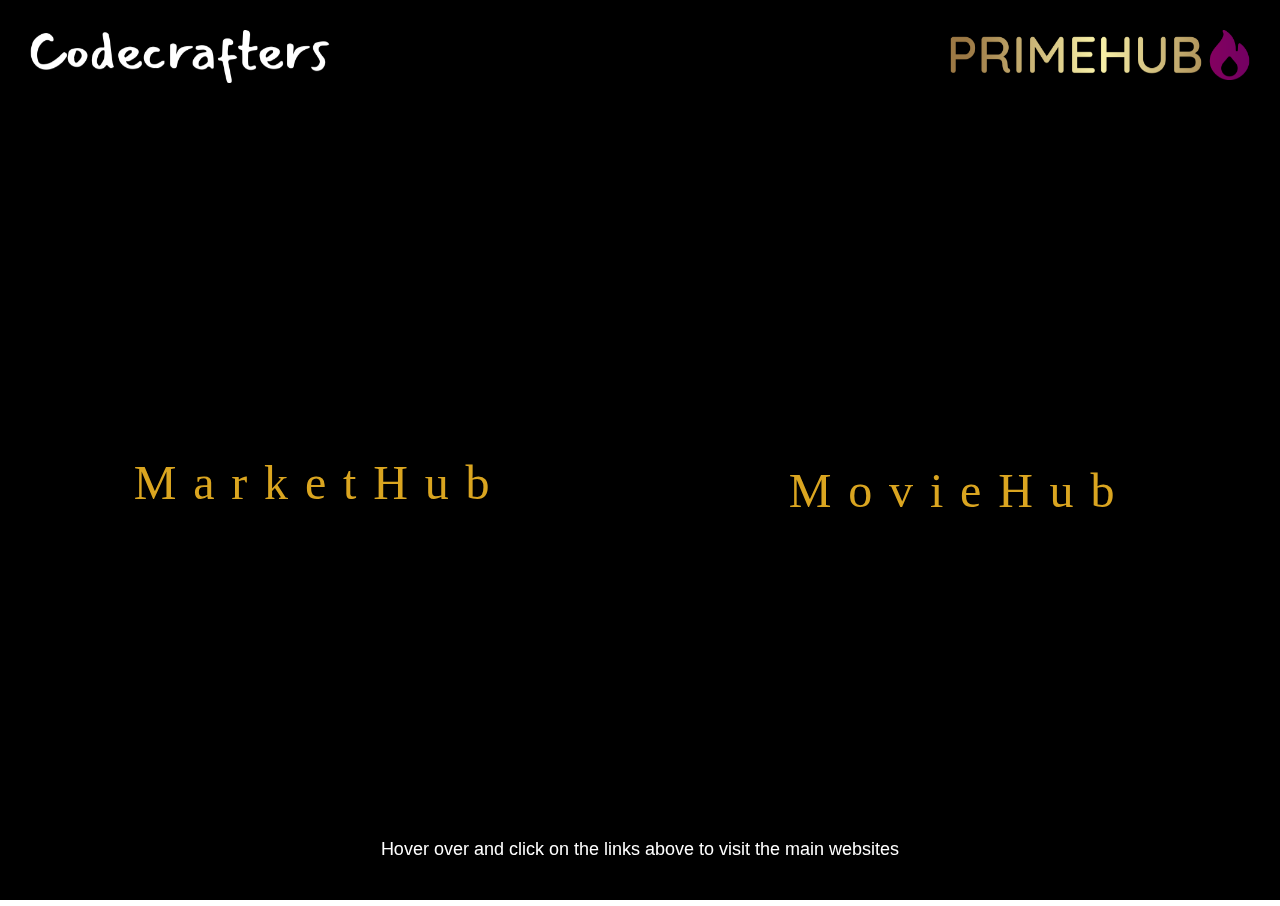
<file: index.html>
<!DOCTYPE html>
<html lang="en">
<head>
    <meta charset="UTF-8">
    <meta name="viewport" content="width=device-width, initial-scale=1.0">
    <title>PrimeHub</title>
    <style>
        html, body {
  overflow: hidden;
  font: 16px/1.4 'Lato', sans-serif;
  color: #fefeff;
}
body {
  margin: 0;
  position: absolute;
  width: 100%;
  height: 100%;
}
canvas {
  width: 100%;
  height: 100%;
}
h1,h2 {
  font: 3.5em 'Cinzel', serif;
  font-weight: 500;
  letter-spacing: 0.35em;
}
[class^="letter"] {
  -webkit-transition: opacity 3s ease;
  -moz-transition: opacity 3s ease;
  transition: opacity 3s ease;
}
.letter-0 {
  transition-delay: 0.2s;
}
.letter-1 {
  transition-delay: 0.4s;
}
.letter-2 {
  transition-delay: 0.6s;
}
.letter-3 {
  transition-delay: 0.8s;
}
.letter-4 {
  transition-delay: 1.0s;
}
.letter-5 {
  transition-delay: 1.2s;
}
.letter-6 {
  transition-delay: 1.4s;
}
.letter-7 {
  transition-delay: 1.6s;
}
.letter-8 {
  transition-delay: 1.8s;
}
.letter-9 {
  transition-delay: 2.0s;
}
.letter-10 {
  transition-delay: 2.2s;
}
.letter-11 {
  transition-delay: 2.4s;
}
.letter-12 {
  transition-delay: 2.6s;
}
.letter-13 {
  transition-delay: 2.8s;
}
.letter-14 {
  transition-delay: 3.0s;
}
.letter-15 {
  transition-delay: 3.2s;
}
h1 {
  visibility: hidden;
  position: absolute;
  top: 50%;
  left: 50%;
  transform: translate(-50%, -50%);
  -moz-transform: translate(-50%, -50%);
  -webkit-transform: translate(-50%, -50%);

}
h1.transition-in {
  visibility: visible;
}
h1 [class^="letter"] {
  opacity: 0;
}
h1.transition-in [class^="letter"] {
  opacity: 1;
}
h1, h2 {
            font-size: 48px; 
            visibility: hidden;
            position: absolute;
            top: 50%;
            transform: translate(-50%, -50%);
        }
        h1.transition-in, h2.transition-in {
            visibility: visible;
        }
        h1 [class^="letter"], h2 [class^="letter"] {
            opacity: 0;
        }
        h1.transition-in [class^="letter"], h2.transition-in [class^="letter"] {
            opacity: 1;
        }
        h1 {
            left: 25%; 
        }
        h2 {
            left: 75%; 
        }
        #h1 {
        color: goldenrod; 
    }
    #h2 {
        color: goldenrod; 
    }
    .description {
            position: absolute;
            bottom: 20px;
            left: 50%;
            transform: translateX(-50%);
            font-size: 18px;
            color: #ffffff;
            text-align: center;
    }
    .background-image {
            position: absolute;
            top: 0;
            left: 0;
            width: 100%;
            height: 100%;
            background-image: url(https://cdn.pixabay.com/photo/2015/04/23/22/00/tree-736885_1280.jpg); 
            background-size: cover;
            background-repeat: no-repeat;
            z-index: -1; 
        }
        
        
    </style>
</head>
<body>

    <img src="codecrafters-low-resolution-logo-white-on-transparent-background.png" alt="Your Logo" style="position: absolute; top: 30px; left: 30px; width: 300px; height: auto; z-index: 1000;">
    <img src="logo1.png" alt="Your Logo" style="position: absolute; top: 30px; right: 30px; width: 300px; height: auto; z-index: 1000;">


    <canvas></canvas>


    <a href="MarketHub.html" >
        <h1 id="h1">MarketHub</h1>
    </a>

    <a href="moviehub.html" >
        <h2 id="h2">MovieHub</h2>
    </a>
    <div class="description">
        <p>Hover over and click on the links above to visit the main websites</p>
    </div>


<script>
    'use strict';

    

var canvas = document.getElementsByTagName( 'canvas' )[ 0 ];

canvas.width  = canvas.clientWidth;
canvas.height = canvas.clientHeight;

var config = {
    TEXTURE_DOWNSAMPLE: 1,
    DENSITY_DISSIPATION: 0.98,
    VELOCITY_DISSIPATION: 0.99,
    PRESSURE_DISSIPATION: 0.8,
    PRESSURE_ITERATIONS: 25,
    CURL: 30,
    SPLAT_RADIUS: 0.005
};

var pointers   = [];
var splatStack = [];

var _getWebGLContext     = getWebGLContext( canvas );
var gl                   = _getWebGLContext.gl;
var ext                  = _getWebGLContext.ext;
var support_linear_float = _getWebGLContext.support_linear_float;

function getWebGLContext( canvas ) {

    var params = {
        alpha: false,
        depth: false,
        stencil: false,
        antialias: false
    };

    var gl = canvas.getContext( 'webgl2', params );

    var isWebGL2 = !!gl;

    if ( !isWebGL2 ) gl = canvas.getContext( 'webgl', params ) || canvas.getContext( 'experimental-webgl', params );

    var halfFloat            = gl.getExtension( 'OES_texture_half_float' );
    var support_linear_float = gl.getExtension( 'OES_texture_half_float_linear' );

    if ( isWebGL2 ) {
        gl.getExtension( 'EXT_color_buffer_float' );
        support_linear_float = gl.getExtension( 'OES_texture_float_linear' );
    }

    gl.clearColor( 0.0, 0.0, 0.0, 1.0 );

    var internalFormat   = isWebGL2 ? gl.RGBA16F : gl.RGBA;
    var internalFormatRG = isWebGL2 ? gl.RG16F : gl.RGBA;
    var formatRG         = isWebGL2 ? gl.RG : gl.RGBA;
    var texType          = isWebGL2 ? gl.HALF_FLOAT : halfFloat.HALF_FLOAT_OES;

    return {
        gl: gl,
        ext: {
            internalFormat: internalFormat,
            internalFormatRG: internalFormatRG,
            formatRG: formatRG,
            texType: texType
        },
        support_linear_float: support_linear_float
    };
}

function pointerPrototype() {
    this.id    = -1;
    this.x     = 0;
    this.y     = 0;
    this.dx    = 0;
    this.dy    = 0;
    this.down  = false;
    this.moved = false;
    this.color = [ 30, 0, 300 ];
}

pointers.push( new pointerPrototype() );

var GLProgram = function () {
    
    function GLProgram( vertexShader, fragmentShader ) {

        if ( !(this instanceof GLProgram) )
            throw new TypeError( "Cannot call a class as a function" );

        this.uniforms = {};
        this.program  = gl.createProgram();

        gl.attachShader( this.program, vertexShader );
        gl.attachShader( this.program, fragmentShader );
        gl.linkProgram( this.program );

        if ( !gl.getProgramParameter( this.program, gl.LINK_STATUS ) ) throw gl.getProgramInfoLog( this.program );

        var uniformCount = gl.getProgramParameter( this.program, gl.ACTIVE_UNIFORMS );
        
        for ( var i = 0; i < uniformCount; i++ ) {
            
            var uniformName = gl.getActiveUniform( this.program, i ).name;
            
            this.uniforms[ uniformName ] = gl.getUniformLocation( this.program, uniformName );
            
        }
    }

    GLProgram.prototype.bind = function bind() {
        gl.useProgram( this.program );
    };

    return GLProgram;
    
}();

function compileShader( type, source ) {

    var shader = gl.createShader( type );
    
    gl.shaderSource( shader, source );
    gl.compileShader( shader );

    if ( !gl.getShaderParameter( shader, gl.COMPILE_STATUS ) ) throw gl.getShaderInfoLog( shader );

    return shader;

}

var baseVertexShader               = compileShader( gl.VERTEX_SHADER, 'precision highp float; precision mediump sampler2D; attribute vec2 aPosition; varying vec2 vUv; varying vec2 vL; varying vec2 vR; varying vec2 vT; varying vec2 vB; uniform vec2 texelSize; void main () {     vUv = aPosition * 0.5 + 0.5;     vL = vUv - vec2(texelSize.x, 0.0);     vR = vUv + vec2(texelSize.x, 0.0);     vT = vUv + vec2(0.0, texelSize.y);     vB = vUv - vec2(0.0, texelSize.y);     gl_Position = vec4(aPosition, 0.0, 1.0); }' );
var clearShader                    = compileShader( gl.FRAGMENT_SHADER, 'precision highp float; precision mediump sampler2D; varying vec2 vUv; uniform sampler2D uTexture; uniform float value; void main () {     gl_FragColor = value * texture2D(uTexture, vUv); }' );
var displayShader                  = compileShader( gl.FRAGMENT_SHADER, 'precision highp float; precision mediump sampler2D; varying vec2 vUv; uniform sampler2D uTexture; void main () {     gl_FragColor = texture2D(uTexture, vUv); }' );
var splatShader                    = compileShader( gl.FRAGMENT_SHADER, 'precision highp float; precision mediump sampler2D; varying vec2 vUv; uniform sampler2D uTarget; uniform float aspectRatio; uniform vec3 color; uniform vec2 point; uniform float radius; void main () {     vec2 p = vUv - point.xy;     p.x *= aspectRatio;     vec3 splat = exp(-dot(p, p) / radius) * color;     vec3 base = texture2D(uTarget, vUv).xyz;     gl_FragColor = vec4(base + splat, 1.0); }' );
var advectionManualFilteringShader = compileShader( gl.FRAGMENT_SHADER, 'precision highp float; precision mediump sampler2D; varying vec2 vUv; uniform sampler2D uVelocity; uniform sampler2D uSource; uniform vec2 texelSize; uniform float dt; uniform float dissipation; vec4 bilerp (in sampler2D sam, in vec2 p) {     vec4 st;     st.xy = floor(p - 0.5) + 0.5;     st.zw = st.xy + 1.0;     vec4 uv = st * texelSize.xyxy;     vec4 a = texture2D(sam, uv.xy);     vec4 b = texture2D(sam, uv.zy);     vec4 c = texture2D(sam, uv.xw);     vec4 d = texture2D(sam, uv.zw);     vec2 f = p - st.xy;     return mix(mix(a, b, f.x), mix(c, d, f.x), f.y); } void main () {     vec2 coord = gl_FragCoord.xy - dt * texture2D(uVelocity, vUv).xy;     gl_FragColor = dissipation * bilerp(uSource, coord);     gl_FragColor.a = 1.0; }' );
var advectionShader                = compileShader( gl.FRAGMENT_SHADER, 'precision highp float; precision mediump sampler2D; varying vec2 vUv; uniform sampler2D uVelocity; uniform sampler2D uSource; uniform vec2 texelSize; uniform float dt; uniform float dissipation; void main () {     vec2 coord = vUv - dt * texture2D(uVelocity, vUv).xy * texelSize;     gl_FragColor = dissipation * texture2D(uSource, coord); }' );
var divergenceShader               = compileShader( gl.FRAGMENT_SHADER, 'precision highp float; precision mediump sampler2D; varying vec2 vUv; varying vec2 vL; varying vec2 vR; varying vec2 vT; varying vec2 vB; uniform sampler2D uVelocity; vec2 sampleVelocity (in vec2 uv) {     vec2 multiplier = vec2(1.0, 1.0);     if (uv.x < 0.0) { uv.x = 0.0; multiplier.x = -1.0; }     if (uv.x > 1.0) { uv.x = 1.0; multiplier.x = -1.0; }     if (uv.y < 0.0) { uv.y = 0.0; multiplier.y = -1.0; }     if (uv.y > 1.0) { uv.y = 1.0; multiplier.y = -1.0; }     return multiplier * texture2D(uVelocity, uv).xy; } void main () {     float L = sampleVelocity(vL).x;     float R = sampleVelocity(vR).x;     float T = sampleVelocity(vT).y;     float B = sampleVelocity(vB).y;     float div = 0.5 * (R - L + T - B);     gl_FragColor = vec4(div, 0.0, 0.0, 1.0); }' );
var curlShader                     = compileShader( gl.FRAGMENT_SHADER, 'precision highp float; precision mediump sampler2D; varying vec2 vUv; varying vec2 vL; varying vec2 vR; varying vec2 vT; varying vec2 vB; uniform sampler2D uVelocity; void main () {     float L = texture2D(uVelocity, vL).y;     float R = texture2D(uVelocity, vR).y;     float T = texture2D(uVelocity, vT).x;     float B = texture2D(uVelocity, vB).x;     float vorticity = R - L - T + B;     gl_FragColor = vec4(vorticity, 0.0, 0.0, 1.0); }' );
var vorticityShader                = compileShader( gl.FRAGMENT_SHADER, 'precision highp float; precision mediump sampler2D; varying vec2 vUv; varying vec2 vL; varying vec2 vR; varying vec2 vT; varying vec2 vB; uniform sampler2D uVelocity; uniform sampler2D uCurl; uniform float curl; uniform float dt; void main () {     float L = texture2D(uCurl, vL).y;     float R = texture2D(uCurl, vR).y;     float T = texture2D(uCurl, vT).x;     float B = texture2D(uCurl, vB).x;     float C = texture2D(uCurl, vUv).x;     vec2 force = vec2(abs(T) - abs(B), abs(R) - abs(L));     force *= 1.0 / length(force + 0.00001) * curl * C;     vec2 vel = texture2D(uVelocity, vUv).xy;     gl_FragColor = vec4(vel + force * dt, 0.0, 1.0); }' );
var pressureShader                 = compileShader( gl.FRAGMENT_SHADER, 'precision highp float; precision mediump sampler2D; varying vec2 vUv; varying vec2 vL; varying vec2 vR; varying vec2 vT; varying vec2 vB; uniform sampler2D uPressure; uniform sampler2D uDivergence; vec2 boundary (in vec2 uv) {     uv = min(max(uv, 0.0), 1.0);     return uv; } void main () {     float L = texture2D(uPressure, boundary(vL)).x;     float R = texture2D(uPressure, boundary(vR)).x;     float T = texture2D(uPressure, boundary(vT)).x;     float B = texture2D(uPressure, boundary(vB)).x;     float C = texture2D(uPressure, vUv).x;     float divergence = texture2D(uDivergence, vUv).x;     float pressure = (L + R + B + T - divergence) * 0.25;     gl_FragColor = vec4(pressure, 0.0, 0.0, 1.0); }' );
var gradientSubtractShader         = compileShader( gl.FRAGMENT_SHADER, 'precision highp float; precision mediump sampler2D; varying vec2 vUv; varying vec2 vL; varying vec2 vR; varying vec2 vT; varying vec2 vB; uniform sampler2D uPressure; uniform sampler2D uVelocity; vec2 boundary (in vec2 uv) {     uv = min(max(uv, 0.0), 1.0);     return uv; } void main () {     float L = texture2D(uPressure, boundary(vL)).x;     float R = texture2D(uPressure, boundary(vR)).x;     float T = texture2D(uPressure, boundary(vT)).x;     float B = texture2D(uPressure, boundary(vB)).x;     vec2 velocity = texture2D(uVelocity, vUv).xy;     velocity.xy -= vec2(R - L, T - B);     gl_FragColor = vec4(velocity, 0.0, 1.0); }' );

var textureWidth  = void 0;
var textureHeight = void 0;
var density       = void 0;
var velocity      = void 0;
var divergence    = void 0;
var curl          = void 0;
var pressure      = void 0;

initFramebuffers();

var clearProgram           = new GLProgram( baseVertexShader, clearShader );
var displayProgram         = new GLProgram( baseVertexShader, displayShader );
var splatProgram           = new GLProgram( baseVertexShader, splatShader );
var advectionProgram       = new GLProgram( baseVertexShader, support_linear_float ? advectionShader : advectionManualFilteringShader );
var divergenceProgram      = new GLProgram( baseVertexShader, divergenceShader );
var curlProgram            = new GLProgram( baseVertexShader, curlShader );
var vorticityProgram       = new GLProgram( baseVertexShader, vorticityShader );
var pressureProgram        = new GLProgram( baseVertexShader, pressureShader );
var gradienSubtractProgram = new GLProgram( baseVertexShader, gradientSubtractShader );

function initFramebuffers() {

    textureWidth  = gl.drawingBufferWidth >> config.TEXTURE_DOWNSAMPLE;
    textureHeight = gl.drawingBufferHeight >> config.TEXTURE_DOWNSAMPLE;

    var iFormat   = ext.internalFormat;
    var iFormatRG = ext.internalFormatRG;
    var formatRG  = ext.formatRG;
    var texType   = ext.texType;

    density    = createDoubleFBO( 0, textureWidth, textureHeight, iFormat, gl.RGBA, texType, support_linear_float ? gl.LINEAR : gl.NEAREST );
    velocity   = createDoubleFBO( 2, textureWidth, textureHeight, iFormatRG, formatRG, texType, support_linear_float ? gl.LINEAR : gl.NEAREST );
    divergence = createFBO( 4, textureWidth, textureHeight, iFormatRG, formatRG, texType, gl.NEAREST );
    curl       = createFBO( 5, textureWidth, textureHeight, iFormatRG, formatRG, texType, gl.NEAREST );
    pressure   = createDoubleFBO( 6, textureWidth, textureHeight, iFormatRG, formatRG, texType, gl.NEAREST );

}

function createFBO( texId, w, h, internalFormat, format, type, param ) {

    gl.activeTexture( gl.TEXTURE0 + texId );

    var texture = gl.createTexture();

    gl.bindTexture( gl.TEXTURE_2D, texture );
    gl.texParameteri( gl.TEXTURE_2D, gl.TEXTURE_MIN_FILTER, param );
    gl.texParameteri( gl.TEXTURE_2D, gl.TEXTURE_MAG_FILTER, param );
    gl.texParameteri( gl.TEXTURE_2D, gl.TEXTURE_WRAP_S, gl.CLAMP_TO_EDGE );
    gl.texParameteri( gl.TEXTURE_2D, gl.TEXTURE_WRAP_T, gl.CLAMP_TO_EDGE );
    gl.texImage2D( gl.TEXTURE_2D, 0, internalFormat, w, h, 0, format, type, null );

    var fbo = gl.createFramebuffer();

    gl.bindFramebuffer( gl.FRAMEBUFFER, fbo );
    gl.framebufferTexture2D( gl.FRAMEBUFFER, gl.COLOR_ATTACHMENT0, gl.TEXTURE_2D, texture, 0 );
    gl.viewport( 0, 0, w, h );
    gl.clear( gl.COLOR_BUFFER_BIT );

    return [ texture, fbo, texId ];

}

function createDoubleFBO( texId, w, h, internalFormat, format, type, param ) {

    var fbo1 = createFBO( texId, w, h, internalFormat, format, type, param );
    var fbo2 = createFBO( texId + 1, w, h, internalFormat, format, type, param );

    return {
        get first() {
            return fbo1;
        },
        get second() {
            return fbo2;
        },
        swap: function swap() {
            var temp = fbo1;

            fbo1 = fbo2;
            fbo2 = temp;
        }
    };

}

var blit = function () {

    gl.bindBuffer( gl.ARRAY_BUFFER, gl.createBuffer() );
    gl.bufferData( gl.ARRAY_BUFFER, new Float32Array( [ -1, -1, -1, 1, 1, 1, 1, -1 ] ), gl.STATIC_DRAW );
    gl.bindBuffer( gl.ELEMENT_ARRAY_BUFFER, gl.createBuffer() );
    gl.bufferData( gl.ELEMENT_ARRAY_BUFFER, new Uint16Array( [ 0, 1, 2, 0, 2, 3 ] ), gl.STATIC_DRAW );
    gl.vertexAttribPointer( 0, 2, gl.FLOAT, false, 0, 0 );
    gl.enableVertexAttribArray( 0 );

    return function ( destination ) {
        gl.bindFramebuffer( gl.FRAMEBUFFER, destination );
        gl.drawElements( gl.TRIANGLES, 6, gl.UNSIGNED_SHORT, 0 );
    };

}();

var lastTime = Date.now();

update();

function update() {

    resizeCanvas();

    var dt = Math.min( (Date.now() - lastTime) / 1000, 0.016 );
    lastTime = Date.now();

    gl.viewport( 0, 0, textureWidth, textureHeight );

    if ( splatStack.length > 0 ) {
        for ( var m = 0; m < splatStack.pop(); m++ ) {

            var color = [ Math.random() * 10, Math.random() * 10, Math.random() * 10 ];
            var x     = canvas.width * Math.random();
            var y     = canvas.height * Math.random();
            var dx    = 1000 * (Math.random() - 0.5);
            var dy    = 1000 * (Math.random() - 0.5);

            splat( x, y, dx, dy, color );
        }
    }

    advectionProgram.bind();
    gl.uniform2f( advectionProgram.uniforms.texelSize, 1.0 / textureWidth, 1.0 / textureHeight );
    gl.uniform1i( advectionProgram.uniforms.uVelocity, velocity.first[ 2 ] );
    gl.uniform1i( advectionProgram.uniforms.uSource, velocity.first[ 2 ] );
    gl.uniform1f( advectionProgram.uniforms.dt, dt );
    gl.uniform1f( advectionProgram.uniforms.dissipation, config.VELOCITY_DISSIPATION );
    blit( velocity.second[ 1 ] );
    velocity.swap();

    gl.uniform1i( advectionProgram.uniforms.uVelocity, velocity.first[ 2 ] );
    gl.uniform1i( advectionProgram.uniforms.uSource, density.first[ 2 ] );
    gl.uniform1f( advectionProgram.uniforms.dissipation, config.DENSITY_DISSIPATION );
    blit( density.second[ 1 ] );
    density.swap();

    for ( var i = 0, len =  pointers.length; i < len; i++ ) {
        var pointer = pointers[ i ];

        if ( pointer.moved ) {
            splat( pointer.x, pointer.y, pointer.dx, pointer.dy, pointer.color );
            pointer.moved = false;
        }
    }

    curlProgram.bind();
    gl.uniform2f( curlProgram.uniforms.texelSize, 1.0 / textureWidth, 1.0 / textureHeight );
    gl.uniform1i( curlProgram.uniforms.uVelocity, velocity.first[ 2 ] );
    blit( curl[ 1 ] );

    vorticityProgram.bind();
    gl.uniform2f( vorticityProgram.uniforms.texelSize, 1.0 / textureWidth, 1.0 / textureHeight );
    gl.uniform1i( vorticityProgram.uniforms.uVelocity, velocity.first[ 2 ] );
    gl.uniform1i( vorticityProgram.uniforms.uCurl, curl[ 2 ] );
    gl.uniform1f( vorticityProgram.uniforms.curl, config.CURL );
    gl.uniform1f( vorticityProgram.uniforms.dt, dt );
    blit( velocity.second[ 1 ] );
    velocity.swap();

    divergenceProgram.bind();
    gl.uniform2f( divergenceProgram.uniforms.texelSize, 1.0 / textureWidth, 1.0 / textureHeight );
    gl.uniform1i( divergenceProgram.uniforms.uVelocity, velocity.first[ 2 ] );
    blit( divergence[ 1 ] );

    clearProgram.bind();

    var pressureTexId = pressure.first[ 2 ];

    gl.activeTexture( gl.TEXTURE0 + pressureTexId );
    gl.bindTexture( gl.TEXTURE_2D, pressure.first[ 0 ] );
    gl.uniform1i( clearProgram.uniforms.uTexture, pressureTexId );
    gl.uniform1f( clearProgram.uniforms.value, config.PRESSURE_DISSIPATION );
    blit( pressure.second[ 1 ] );
    pressure.swap();

    pressureProgram.bind();
    gl.uniform2f( pressureProgram.uniforms.texelSize, 1.0 / textureWidth, 1.0 / textureHeight );
    gl.uniform1i( pressureProgram.uniforms.uDivergence, divergence[ 2 ] );
    pressureTexId = pressure.first[ 2 ];
    gl.activeTexture( gl.TEXTURE0 + pressureTexId );

    for ( var _i = 0; _i < config.PRESSURE_ITERATIONS; _i++ ) {
        gl.bindTexture( gl.TEXTURE_2D, pressure.first[ 0 ] );
        gl.uniform1i( pressureProgram.uniforms.uPressure, pressureTexId );
        blit( pressure.second[ 1 ] );
        pressure.swap();
    }

    gradienSubtractProgram.bind();
    gl.uniform2f( gradienSubtractProgram.uniforms.texelSize, 1.0 / textureWidth, 1.0 / textureHeight );
    gl.uniform1i( gradienSubtractProgram.uniforms.uPressure, pressure.first[ 2 ] );
    gl.uniform1i( gradienSubtractProgram.uniforms.uVelocity, velocity.first[ 2 ] );
    blit( velocity.second[ 1 ] );
    velocity.swap();

    gl.viewport( 0, 0, gl.drawingBufferWidth, gl.drawingBufferHeight );
    displayProgram.bind();
    gl.uniform1i( displayProgram.uniforms.uTexture, density.first[ 2 ] );
    blit( null );

    requestAnimationFrame( update );

}

function splat( x, y, dx, dy, color ) {

    splatProgram.bind();
    gl.uniform1i( splatProgram.uniforms.uTarget, velocity.first[ 2 ] );
    gl.uniform1f( splatProgram.uniforms.aspectRatio, canvas.width / canvas.height );
    gl.uniform2f( splatProgram.uniforms.point, x / canvas.width, 1.0 - y / canvas.height );
    gl.uniform3f( splatProgram.uniforms.color, dx, -dy, 1.0 );
    gl.uniform1f( splatProgram.uniforms.radius, config.SPLAT_RADIUS );
    blit( velocity.second[ 1 ] );
    velocity.swap();

    gl.uniform1i( splatProgram.uniforms.uTarget, density.first[ 2 ] );
    gl.uniform3f( splatProgram.uniforms.color, color[ 0 ] * 0.3, color[ 1 ] * 0.3, color[ 2 ] * 0.3 );
    blit( density.second[ 1 ] );
    density.swap();

}

function resizeCanvas() {

    ( canvas.width !== canvas.clientWidth || canvas.height !== canvas.clientHeight ) && ( canvas.width  = canvas.clientWidth, canvas.height = canvas.clientHeight, initFramebuffers() );

}

var count    = 0;
var colorArr = [ Math.random() + 0.2, Math.random() + 0.2, Math.random() + 0.2 ];

canvas.addEventListener( 'mousemove', function ( e ) {

    count++;

    ( count > 25 ) && (colorArr = [ Math.random() + 0.2, Math.random() + 0.2, Math.random() + 0.2 ], count = 0);

    pointers[ 0 ].down  = true;
    pointers[ 0 ].color = colorArr;
    pointers[ 0 ].moved = pointers[ 0 ].down;
    pointers[ 0 ].dx    = (e.offsetX - pointers[ 0 ].x) * 10.0;
    pointers[ 0 ].dy    = (e.offsetY - pointers[ 0 ].y) * 10.0;
    pointers[ 0 ].x     = e.offsetX;
    pointers[ 0 ].y     = e.offsetY;

} );

canvas.addEventListener( 'touchmove', function ( e ) {

    e.preventDefault();

    var touches = e.targetTouches;

    count++;

    ( count > 25 ) && (colorArr = [ Math.random() + 0.2, Math.random() + 0.2, Math.random() + 0.2 ], count = 0);

    for ( var i = 0, len = touches.length; i < len; i++ ) {

        if ( i >= pointers.length ) pointers.push( new pointerPrototype() );

        pointers[ i ].id    = touches[ i ].identifier;
        pointers[ i ].down  = true;
        pointers[ i ].x     = touches[ i ].pageX;
        pointers[ i ].y     = touches[ i ].pageY;
        pointers[ i ].color = colorArr;

        var pointer = pointers[ i ];

        pointer.moved = pointer.down;
        pointer.dx    = (touches[ i ].pageX - pointer.x) * 10.0;
        pointer.dy    = (touches[ i ].pageY - pointer.y) * 10.0;
        pointer.x     = touches[ i ].pageX;
        pointer.y     = touches[ i ].pageY;

    }

}, false );

function m( t ) {

    for ( var e, n = document.getElementById( t ), i = n.innerHTML.replace( "&amp;", "&" ).split( "" ), a = "", o = 0, s = i.length; s > o; o++ ) {
        e = i[ o ].replace( "&", "&amp" );
        a += e.trim() ? '<span class="letter-' + o + '">' + e + "</span>" : "&nbsp;";
    }

    n.innerHTML = a;

    setTimeout( function () {
        n.className = "transition-in";
    }, 500 * Math.random() + 500 );

}

window.onload = function() {
    m( "h1" );
    m( "h2" );
};
</script>
</body>
</html>
</file>
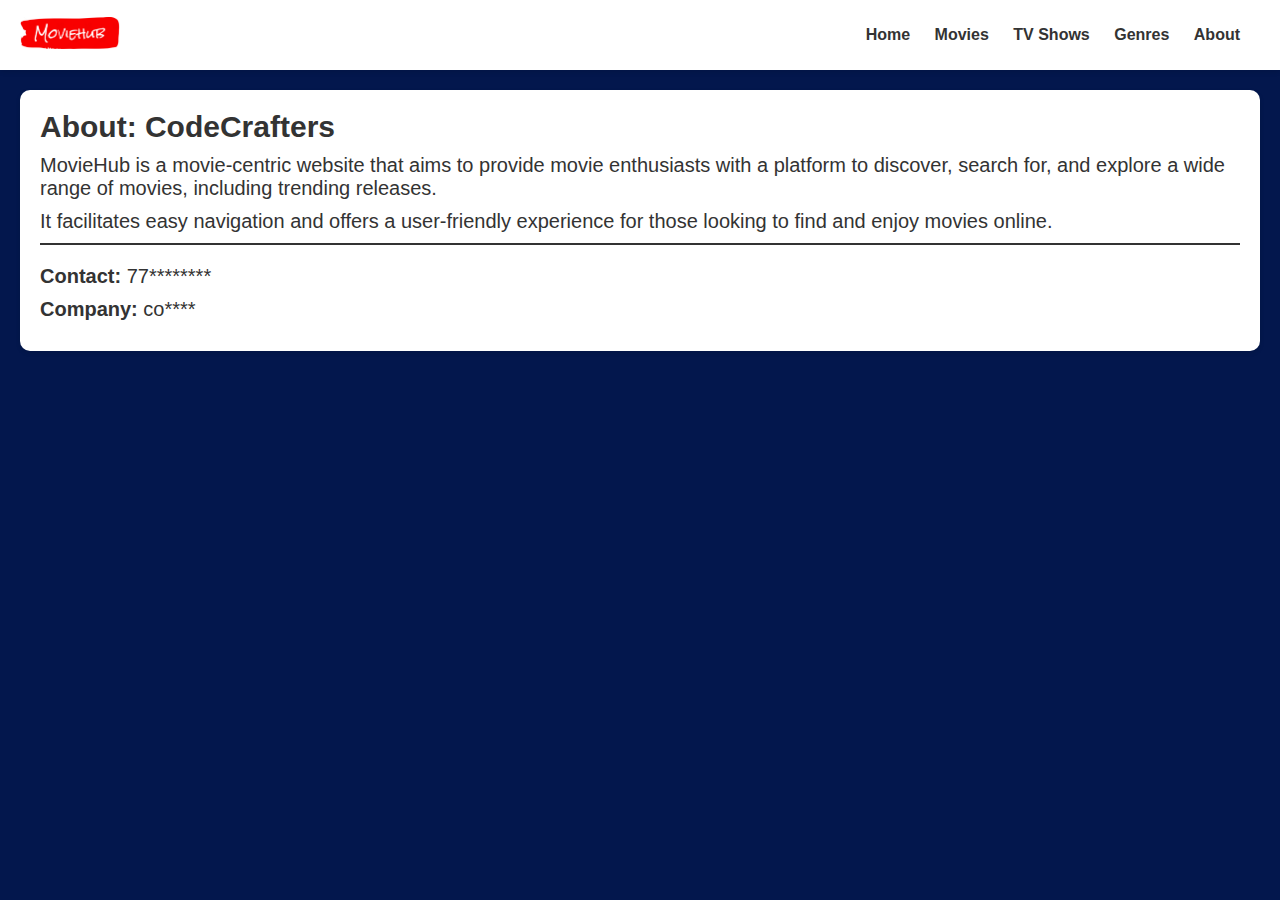
<file: about.html>
<!DOCTYPE html>
<html lang="en">
<head>
    <meta charset="UTF-8">
    <meta name="viewport" content="width=device-width, initial-scale=1.0">
    <link rel="stylesheet" href="style2.css">
    <link rel="stylesheet" href="https://cdnjs.cloudflare.com/ajax/libs/font-awesome/5.15.3/css/all.min.css">
    <title>MovieHub - Your Movie Destination</title>
</head>
<body>
    <header>
        <div class="logo">
            <img src="logo.png" alt="Moviehub logo">
        </div>
        <nav>
            <ul>
                <li><a href="moviehub.html">Home</a></li>
                <li><a href="movies.html">Movies</a></li>
                <li><a href="undermain.html">TV Shows</a></li>
                <li><a href="undermain.html">Genres</a></li>
                <li><a href="about.html">About</a></li>
            </ul>
        </nav>
    </header>

    <section class="about-section">
        <h1>About: CodeCrafters</h1>
        <p>
            MovieHub is a movie-centric website that aims to provide movie enthusiasts with a platform to discover, search for, and explore a wide range of movies, including trending releases.
        </p>
        <p>
            It facilitates easy navigation and offers a user-friendly experience for those looking to find and enjoy movies online.
        </p>
        <hr>
        <p><strong>Contact:</strong> 77********</p>
        <p><strong>Company:</strong> co****</p>
    </section>
</body>
</html>
</file>
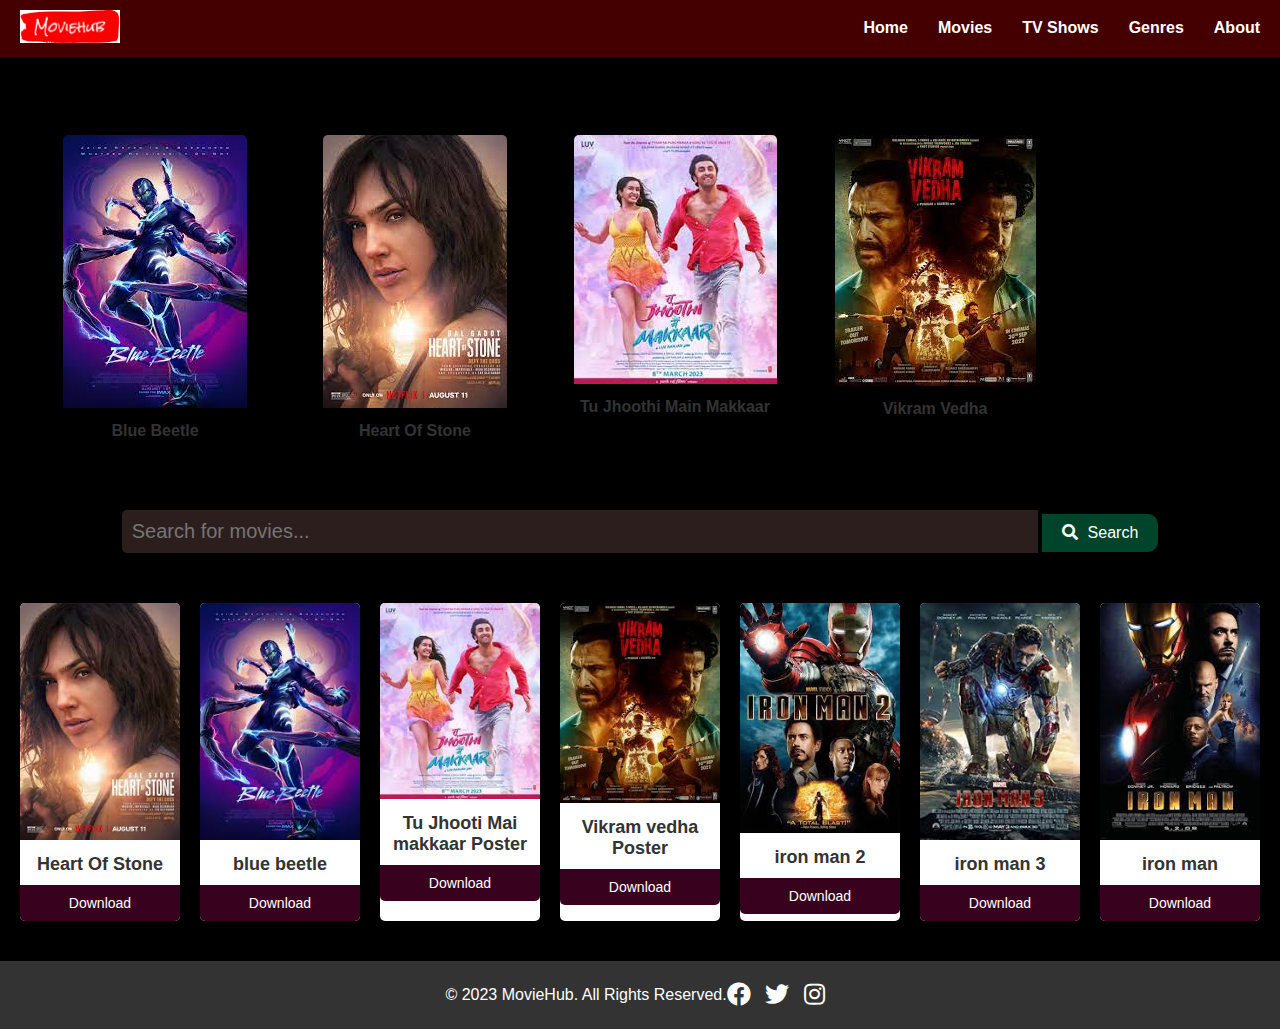
<file: moviehub.html>
<!DOCTYPE html>
<html lang="en">
<head>
    <meta charset="UTF-8">
    <meta name="viewport" content="width=device-width, initial-scale=1.0">
    <link rel="stylesheet" href="style.css">
    <link rel="stylesheet" href="https://cdnjs.cloudflare.com/ajax/libs/font-awesome/5.15.3/css/all.min.css">
    <title>MovieHub - Your Movie Destination</title>

    <style>
        /* CSS for background color change on hover */
        .hover-bg:hover {
            background-color: #03174d; /* Change to the brighter color you prefer */
        }
    </style>

    
</head>
<body>
    <header>
        <div class="logo">
            <img src="logo.png" alt="MovieHub Logo">
           
        </div>
        <!-- Menu bar -->
        <nav>
            <ul>
                <li><a href="#">Home</a></li>
                <li><a href="movies.html">Movies</a></li>
                <li><a href="undermain.html">TV Shows</a></li>
                <li><a href="undermain.html">Genres</a></li>
                <li><a href="about.html">About</a></li>
            </ul>
        </nav>
    </header>

    <!-- Trending movies section (moved to the top) -->
    <section class="trending-movies">
        <h2>Trending Movies</h2>
        <div class="trending-slider">
            <!-- Individual trending movie items go here -->
            <!-- Repeat the below div for each trending movie -->
            <div class="trending-movie">
                <img src="trend1.jpg" alt="Blue Beetle">
                <h3>Blue Beetle</h3>
            </div>
            <!-- Add more trending movies as needed -->

             <!-- Repeat the below div for each trending movie -->
             <div class="trending-movie">
                <img src="trend2.jpg" alt="Heart Of Stone">
                <h3>Heart Of Stone</h3>
            </div>
            <!-- Add more trending movies as needed -->

             <!-- Repeat the below div for each trending movie -->
             <div class="trending-movie">
                <img src="trend3.jpg" alt="Tu Jhoothi Main Makkaar">
                <h3>Tu Jhoothi Main Makkaar</h3>
            </div>
            <!-- Add more trending movies as needed -->

             <!-- Repeat the below div for each trending movie -->
             <div class="trending-movie">
                <img src="trend4.jpg" alt="Vikram Vedha">
                <h3>Vikram Vedha
                </h3>
            </div>
            <!-- Add more trending movies as needed -->

        


        </div>
    </section>

    <!-- Search bar (moved below Trending Movies) -->
    <section class="search-bar">
        <input type="text" placeholder="Search for movies...">
        <button class="search-button"><i class="fas fa-search"></i> Search</button>
    </section>

    <!-- Sliding movie posters and other content -->
    <section class="slider">
        <div class="movie-slider">
            <!-- Individual movie poster items go here -->
            <div class="movie-poster">
                <img src="trend2.jpg" alt="Heart Of Stone Poster">
                <h2>Heart Of Stone</h2>
                <a href="movie1-download-link.mp4" class="watch-button">Download</a>
            </div>
            <!-- Repeat the above div for each movie poster -->
            <div class="movie-poster">
                <img src="trend1.jpg" alt="blue beetle Poster">
                <h2>blue beetle</h2>
                <a href="https://video-downloads.googleusercontent.com/[base64]
                " class="watch-button">Download</a>
            </div>
            <!-- Repeat the above div for each movie poster -->
            <div class="movie-poster">
                <img src="trend3.jpg" alt="Tu Jhooti Mai makkaar Poster">
                <h2>Tu Jhooti Mai makkaar Poster</h2>
                <a href="movie1-download-link.mp4" class="watch-button">Download</a>
            </div>
            <!-- Repeat the above div for each movie poster -->
            <div class="movie-poster">
                <img src="trend4.jpg" alt="Vikram vedha Poster">
                <h2>Vikram vedha Poster</h2>
                <a href="movie1-download-link.mp4" class="watch-button">Download</a>
            </div>
            <!-- Repeat the above div for each movie poster -->
            <div class="movie-poster">
                <img src="download-1.jpg" alt="iron man 2 Poster">
                <h2>iron man 2</h2>
                <a href="movie1-download-link.mp4" class="watch-button">Download</a>
            </div>
            <!-- Repeat the above div for each movie poster -->
            <div class="movie-poster">
                <img src="download-2.jpg" alt="iron man 3 Poster">
                <h2>iron man 3</h2>
                <a href="movie1-download-link.mp4" class="watch-button">Download</a>
            </div>
            <!-- Repeat the above div for each movie poster -->
            <div class="movie-poster">
                <img src="download.jpg" alt="iron man Poster">
                <h2>iron man</h2>
                <a href="movie1-download-link.mp4" class="watch-button">Download</a>
            </div>
            <!-- Repeat the above div for each movie poster -->
        </div>
    </section>

    <!-- Other content can be added here -->
    <script src="script.js"></script>

    <footer>
        <div class="footer-content">
            <p>&copy; 2023 MovieHub. All Rights Reserved.</p>
            <ul class="social-icons">
                <li><a href="#"><i class="fab fa-facebook"></i></a></li>
                <li><a href="#"><i class="fab fa-twitter"></i></a></li>
                <li><a href="#"><i class="fab fa-instagram"></i></a></li>
            </ul>
        </div>
    </footer>
    
</body>
</html>
</file>
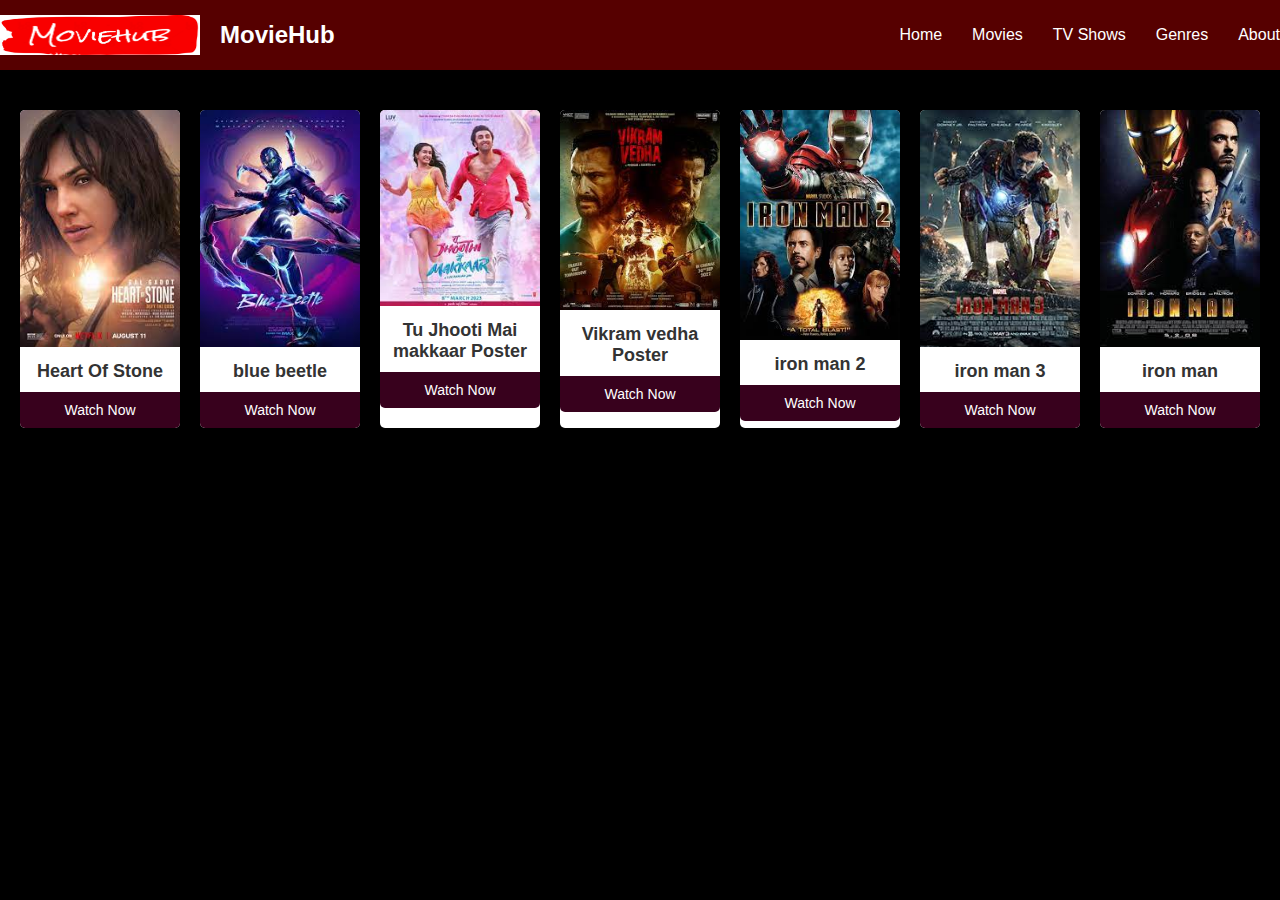
<file: movies.html>
<!DOCTYPE html>
<html lang="en">
<head>
    <meta charset="UTF-8">
    <meta name="viewport" content="width=device-width, initial-scale=1.0">
    <link rel="stylesheet" href="style1.css">
    <link rel="stylesheet" href="https://cdnjs.cloudflare.com/ajax/libs/font-awesome/5.15.3/css/all.min.css">
    <title>MovieHub - Your Movie Destination</title>

    <style>
        /* CSS for background color change on hover */
        .hover-bg:hover {
            background-color: #03174d; /* Change to the brighter color you prefer */
        }
    </style>

    
</head>
<body>
    <header>
        <div class="logo">
            <img src="logo.png" alt="MovieHub Logo">
            <h1>MovieHub</h1>
        </div>
        <!-- Menu bar -->
        <nav>
            <ul>
                <li><a href="moviehub.html">Home</a></li>
                <li><a href="movies.html">Movies</a></li>
                <li><a href="undermain.html">TV Shows</a></li>
                <li><a href="undermain.html">Genres</a></li>
                <li><a href="about.html">About</a></li>
            </ul>
        </nav>
    </header>

    

    <section class="slider">
        <div class="movie-slider">

            <!-- Individual movie poster items go here -->
            <div class="movie-poster">
                <img src="trend2.jpg" alt="Heart Of Stone Poster">
                <h2>Heart Of Stone</h2>
                <a href="movie1-download-link.mp4" class="watch-button">Watch Now</a>
            </div>
            <!-- Repeat the above div for each movie poster -->
            <div class="movie-poster">
                <img src="trend1.jpg" alt="blue beetle Poster">
                <h2>blue beetle</h2>
                <a href="movie1-download-link.mp4" class="watch-button">Watch Now</a>
            </div>
            <!-- Repeat the above div for each movie poster -->
            <div class="movie-poster">
                <img src="trend3.jpg" alt="Tu Jhooti Mai makkaar Poster">
                <h2>Tu Jhooti Mai makkaar Poster</h2>
                <a href="movie1-download-link.mp4" class="watch-button">Watch Now</a>
            </div>
            <!-- Repeat the above div for each movie poster -->
            <div class="movie-poster">
                <img src="trend4.jpg" alt="Vikram vedha Poster">
                <h2>Vikram vedha Poster</h2>
                <a href="movie1-download-link.mp4" class="watch-button">Watch Now</a>
            </div>
            <!-- Repeat the above div for each movie poster -->
            <div class="movie-poster">
                <img src="download-1.jpg" alt="iron man 2 Poster">
                <h2>iron man 2</h2>
                <a href="movie1-download-link.mp4" class="watch-button">Watch Now</a>
            </div>
            <!-- Repeat the above div for each movie poster -->
            <div class="movie-poster">
                <img src="download-2.jpg" alt="iron man 3 Poster">
                <h2>iron man 3</h2>
                <a href="movie1-download-link.mp4" class="watch-button">Watch Now</a>
            </div>
            <!-- Repeat the above div for each movie poster -->
            <div class="movie-poster">
                <img src="download.jpg" alt="iron man Poster">
                <h2>iron man</h2>
                <a href="movie1-download-link.mp4" class="watch-button">Watch Now</a>
            </div>
            <!-- Repeat the above div for each movie poster -->
        </div>
    </section>

    <!-- Other content can be added here -->
    <script src="script.js"></script>
</body>
</html>
</file>
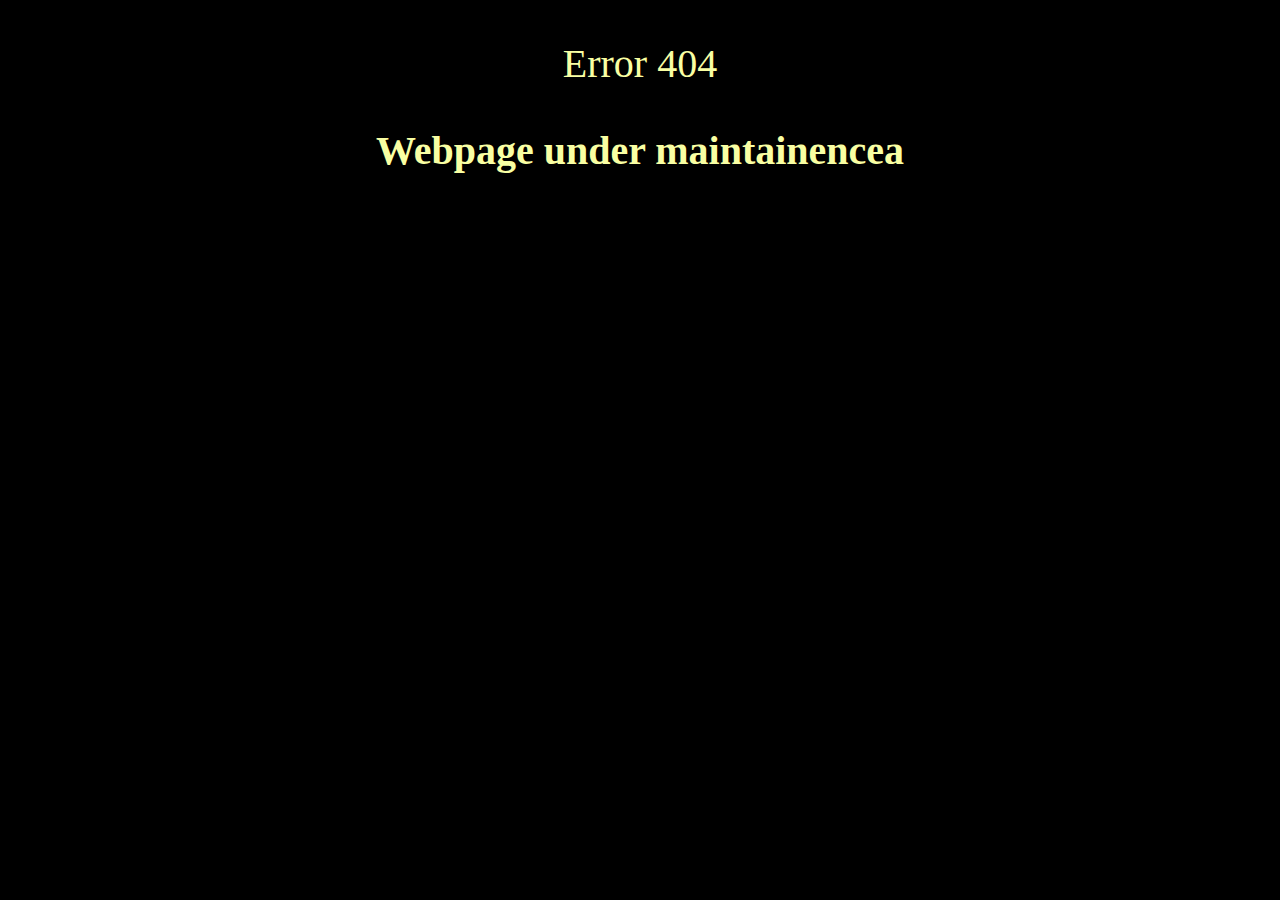
<file: undermain.html>
<!DOCTYPE html>
<html lang="en">
<head>
    <meta charset="UTF-8">
    <meta name="viewport" content="width=device-width, initial-scale=1.0">
    <title>Document</title>
</head>
<body>
    <style>
        body
        {
            background-color: black;
        }
        p
        {
            font-size: 40px;
            color: rgb(249, 255, 163);
            text-align: center;
        }
        h1
        {
            font-size: 40px;
            color: rgb(249, 255, 163);
            text-align: center;
        }
    </style>
    <p>Error 404</p>
    <h1>Webpage under maintainencea</h1>
</body>
</html>
</file>
<file: style2.css>
/* Reset some default margin and padding */
body, p, h1 {
    margin: 0;
    padding: 0;
}

/* Apply background color to the body */
body {
    background-color: #03174d; /* Dark blue background color */
    font-family: Arial, sans-serif; /* Use a common web font */
}

/* Style the header */
header {
    background-color: #fff; /* White background for the header */
    display: flex;
    align-items: center;
    justify-content: space-between;
    padding: 10px 20px;
    box-shadow: 0 2px 5px rgba(0, 0, 0, 0.1); /* Add a subtle shadow */
}

.logo img {
    max-width: 100px; /* Limit the logo's width */
    height: auto;
}

nav ul {
    list-style: none;
}

nav ul li {
    display: inline;
    margin-right: 20px;
}

nav a {
    text-decoration: none;
    color: #333; /* Dark gray text color */
    font-weight: bold;
    font-size: 16px;
}

/* Style the about section */
.about-section {
    background-color: #fff; /* White background */
    padding: 20px;
    margin: 20px;
    border-radius: 10px;
    box-shadow: 0 2px 5px rgba(0, 0, 0, 0.1); /* Add a subtle shadow */
}

h1 {
    font-size: 30px;
    color: #333; /* Dark gray text color */
    text-align: left;
    margin-bottom: 10px;
}

p {
    font-size: 20px;
    color: #333; /* Dark gray text color */
    text-align: left;
    margin-bottom: 10px;
}

hr {
    border: none;
    height: 2px;
    background-color: #333; /* Dark gray horizontal line */
    margin-bottom: 20px;
}
</file>
<file: style.css>
/* Reset some default styles */
body, h1, h2, ul, li, p {
    margin: 0;
    padding: 0;
}

body {
    font-family: Arial, sans-serif;
    background-color: #000000;
}

/* Header Styles */
header {
    background-color: #440000; /* White background for the header */
    display: flex;
    align-items: center;
    padding: 10px 20px;
    justify-content: space-between;
    box-shadow: 0 2px 5px rgba(100, 0, 0, 0.1); /* Add a subtle shadow */
}

.logo img {
    max-width: 100px; /* Limit the logo's width */
    height: auto;
    margin-right: 20px;

}

nav ul {
    list-style: none;
}

nav ul li {
    display: flex;
    margin-right: 20px;
    display: flex;
    position: relative;
}

nav a {
    text-decoration: none;
    color: #700000; /* Dark gray text color */
    font-weight: bold;
    font-size: 16px;
    position: relative;
}

/* Menu Styles */
nav ul {
    list-style: none;
    margin: 0;
    padding: 0;
    display: flex;
}

nav ul li {
    margin-right: 30px;
    position: relative;
}

nav ul li:last-child {
    margin-right: 0;
}


nav ul li a {
    color: #fff;
    text-decoration: none;
    font-size: 16px;
    transition: slide 0.3s ease;
    position: relative;
}

nav ul li a:hover {
    color: #0d0601; /* Orange color on hover */
}

/* Movie Slider Styles */
.movie-slider {
    display: flex;
    flex-wrap: nowrap;
    overflow-x: auto;
    margin: 20px 0;
    padding: 20px;
    justify-content: flex-start;
    gap: 20px;
    scroll-behavior: smooth;
}

.movie-poster {
    width: 250px;
    text-align: center;
    background-color: #010000;
    border-radius: 5px;
    box-shadow: 0 2px 5px rgba(0, 0, 0, 0.2);
    transition: transform 0.2s ease;
}

.movie-poster:hover {
    transform: scale(1.05);
}

.movie-poster img {
    max-width: 100%;
    height: auto;
    border-top-left-radius: 5px;
    border-top-right-radius: 5px;
}

.movie-poster h2 {
    font-size: 18px;
    margin: 10px 0;
    color: #000000;
}

.watch-button {
    background-color: #00162d;
    color: #530000;
    padding: 10px;
    text-decoration: none;
    border-radius: 0 0 5px 5px;
    display: block;
    font-size: 14px;
}

.watch-button:hover {
    background-color: #000000;
}

/* Search Bar Styles */
.search-bar {
    text-align: center;
    margin: 30px 0;
}

.search-bar input[type="text"] {
    padding: 10px;
    font-size: 20px;
    border: aliceblue;
    border-radius: 5px 0 0 5px;
    width: 70%;
    background-color: #2d1e1e;
}

.search-button {
    padding: 10px 20px;
    background-color: #00442c; /* Orange color for the button */
    color: #fff;
    border: gainsboro;
    border-radius: 0 10px 10px 0;
    cursor: pointer;
    font-size: 16px;
}

.search-button i {
    margin-right: 5px;
}



/* Add this CSS for the updated layout */
/* ... Your existing CSS ... */

/* Move the movie section below the search bar */
.movie-section {
    display: flex;
    flex-wrap: nowrap;
    overflow-x: auto;
    margin: 20px 0;
    padding: 20px;
    justify-content: flex-start;
    gap: 20px;
    scroll-behavior: smooth;
}

/* Adjust the styling of the movie posters and buttons */
.movie-poster {
    width: 250px;
    text-align: center;
    background-color: #fff;
    border-radius: 5px;
    box-shadow: 0 2px 5px rgba(0, 0, 0, 0.2);
    transition: transform 0.2s ease;
}

.movie-poster:hover {
    transform: scale(1.05);
}

.movie-poster img {
    max-width: 100%;
    height: auto;
    border-top-left-radius: 5px;
    border-top-right-radius: 5px;
}

.movie-poster h2 {
    font-size: 18px;
    margin: 10px 0;
    color: #333;
}

.watch-button {
    background-color: #38011d;
    color: #fff;
    padding: 10px;
    text-decoration: none;
    border-radius: 0 0 5px 5px;
    display: block;
    font-size: 14px;
}

.watch-button:hover {
    background-color: #000106;
}


/* Add this CSS for the updated layout */
/* ... Your existing CSS ... */

/* Trending Movies Section */
.trending-movies {
    background-color: #000000;
    padding: 20px;
    text-align: center;
}

.trending-movies h2 {
    font-size: 24px;
    margin-bottom: 20px;
}

.trending-slider {
    display: flex;
    gap: 10px;
    padding: 10px;
    white-space: nowrap;
    overflow: hidden;
    animation: moveSlideshow 10s linear infinite;
}

.trending-slider > * {
    flex: 0 0 auto;
}

@keyframes moveSlideshow {
    0% {
        transform: translateX(100%);
    }
    100% {
        transform: translateX(-100%);
    }
}


.trending-movie {
    flex: 0 0 250px;
    text-align: center;
    background-color: #000000;
    border-radius: 5px;
    box-shadow: 0 2px 5px rgba(0, 0, 0, 0.2);
}

.trending-movie img {
    max-width: 100%;
    height: auto;
    border-top-left-radius: 5px;
    border-top-right-radius: 5px;
}

.trending-movie h3 {
    font-size: 16px;
    margin: 10px 0;
    color: #333;
}

/* Animation keyframes for sliding */
@keyframes slide {
    0% {
        transform: translateX(0);
    }
    100% {
        transform: translateX(-100%);
    }
}


/* CSS for background color change on hover */
header nav ul li:hover {
    background-color: #cebaac; /* Change to the brighter color you prefer */
}

/* Footer styles */
footer {
    background-color: #333;
    color: #fff;
    padding: 20px 0;
    text-align: center;
}

.footer-content {
    display: flex;
    justify-content: center;
    align-items: center;
}

/* Footer text style */
.footer-content p {
    margin: 0;
    font-size: 16px;
}

/* Social media icons */
.social-icons {
    list-style: none;
    padding: 0;
    margin: 0;
}

.social-icons li {
    display: inline-block;
    margin-right: 10px;
}

/* Social media icon styles */
.social-icons a {
    color: #fff;
    font-size: 24px;
    text-decoration: none;
    transition: color 0.3s ease-in-out;
}

/* Hover effect for social media icons */
.social-icons a:hover {
    color: #ff9900; /* Change to your preferred hover color */
}
</file>
<file: style1.css>
/* Reset some default styles */
body, h1, h2, ul, li, p {
    margin: 0;
    padding: 0;
}

body {
    font-family: Arial, sans-serif;
    background-color: #000000;
    
}

/* Header Styles */
header {
    background-color: #560000; /* Change to your desired color */
    padding: 15px 0;
    display: flex;
    justify-content: space-between;
    align-items: center;
    position: relative;
    box-shadow: 0 2px 5px rgba(8, 0, 0, 0.2);
}

.logo {
    display: flex;
    align-items: center;
}

.logo img {
    width: 200px; /* Width remains the same */
    height: 40px; /* Adjust the height as needed */
    margin-right: 20px;
}

.logo h1 {
    color: #fff;
    font-size: 24px;
    font-weight: bold;
}

/* Menu Styles */
nav ul {
    list-style: none;
    margin: 0;
    padding: 0;
    display: flex;
}

nav ul li {
    margin-right: 30px;
    position: relative;
}

nav ul li:last-child {
    margin-right: 0;
}

nav ul li a {
    color: #fff;
    text-decoration: none;
    font-size: 16px;
    transition: color 0.3s ease;
    position: relative;
}

nav ul li a:hover {
    color: #ff6600; /* Orange color on hover */
}

/* Movie Slider Styles */
.movie-slider {
    display: flex;
    flex-wrap: nowrap;
    overflow-x: auto;
    margin: 20px 0;
    padding: 20px;
    justify-content: flex-start;
    gap: 20px;
    scroll-behavior: smooth;
}

.movie-poster {
    width: 250px;
    text-align: center;
    background-color: #010000;
    border-radius: 5px;
    box-shadow: 0 2px 5px rgba(0, 0, 0, 0.2);
    transition: transform 0.2s ease;
}

.movie-poster:hover {
    transform: scale(1.05);
   
}

.movie-poster img {
    max-width: 100%;
    height: auto;
    border-top-left-radius: 5px;
    border-top-right-radius: 5px;
}

.movie-poster h2 {
    font-size: 18px;
    margin: 10px 0;
    color: #000000;
}

.watch-button {
    background-color: #00162d;
    color: #530000;
    padding: 10px;
    text-decoration: none;
    border-radius: 0 0 5px 5px;
    display: block;
    font-size: 14px;
}

.watch-button:hover {
    background-color: #000000;
}

/* Search Bar Styles */
.search-bar {
    text-align: center;
    margin: 30px 0;
}

.search-bar input[type="text"] {
    padding: 10px;
    font-size: 20px;
    border: aliceblue;
    border-radius: 5px 0 0 5px;
    width: 70%;
    background-color: #2d1e1e;
}

.search-button {
    padding: 10px 20px;
    background-color: #00442c; /* Orange color for the button */
    color: #fff;
    border: gainsboro;
    border-radius: 0 10px 10px 0;
    cursor: pointer;
    font-size: 16px;
}

.search-button i {
    margin-right: 5px;
}



/* Add this CSS for the updated layout */
/* ... Your existing CSS ... */

/* Move the movie section below the search bar */
.movie-section {
    display: flex;
    flex-wrap: nowrap;
    overflow-x: auto;
    margin: 20px 0;
    padding: 20px;
    justify-content: flex-start;
    gap: 20px;
    scroll-behavior: smooth;
}

/* Adjust the styling of the movie posters and buttons */
.movie-poster {
    width: 250px;
    text-align: center;
    background-color: #fff;
    border-radius: 5px;
    box-shadow: 0 2px 5px rgba(0, 0, 0, 0.2);
    transition: transform 0.2s ease;
}

.movie-poster:hover {
    transform: scale(1.05);
}

.movie-poster img {
    max-width: 100%;
    height: auto;
    border-top-left-radius: 5px;
    border-top-right-radius: 5px;
}

.movie-poster h2 {
    font-size: 18px;
    margin: 10px 0;
    color: #333;
}

.watch-button {
    background-color: #38011d;
    color: #fff;
    padding: 10px;
    text-decoration: none;
    border-radius: 0 0 5px 5px;
    display: block;
    font-size: 14px;
}

.watch-button:hover {
    background-color: #000106;
}


/* Add this CSS for the updated layout */
/* ... Your existing CSS ... */

/* Trending Movies Section */
.trending-movies {
    background-color: #f0f0f0;
    padding: 20px;
    text-align: center;
}

.trending-movies h2 {
    font-size: 24px;
    margin-bottom: 20px;
}

.trending-slider {
    display: flex;
    overflow-x: auto;
    gap: 20px;
    padding: 10px;
    animation: slide 10s infinite alternate; /* Auto-sliding animation */
}

.trending-movie {
    flex: 0 0 250px;
    text-align: center;
    background-color: #fff;
    border-radius: 5px;
    box-shadow: 0 2px 5px rgba(0, 0, 0, 0.2);
}

.trending-movie img {
    max-width: 100%;
    height: auto;
    border-top-left-radius: 5px;
    border-top-right-radius: 5px;
}

.trending-movie h3 {
    font-size: 16px;
    margin: 10px 0;
    color: #333;
}

/* Animation keyframes for sliding */
@keyframes slide {
    0% {
        transform: translateX(0);
    }
    100% {
        transform: translateX(-100%);
    }
}


/* CSS for background color change on hover */
header nav ul li:hover {
    background-color: #cebaac; /* Change to the brighter color you prefer */
}
</file>
